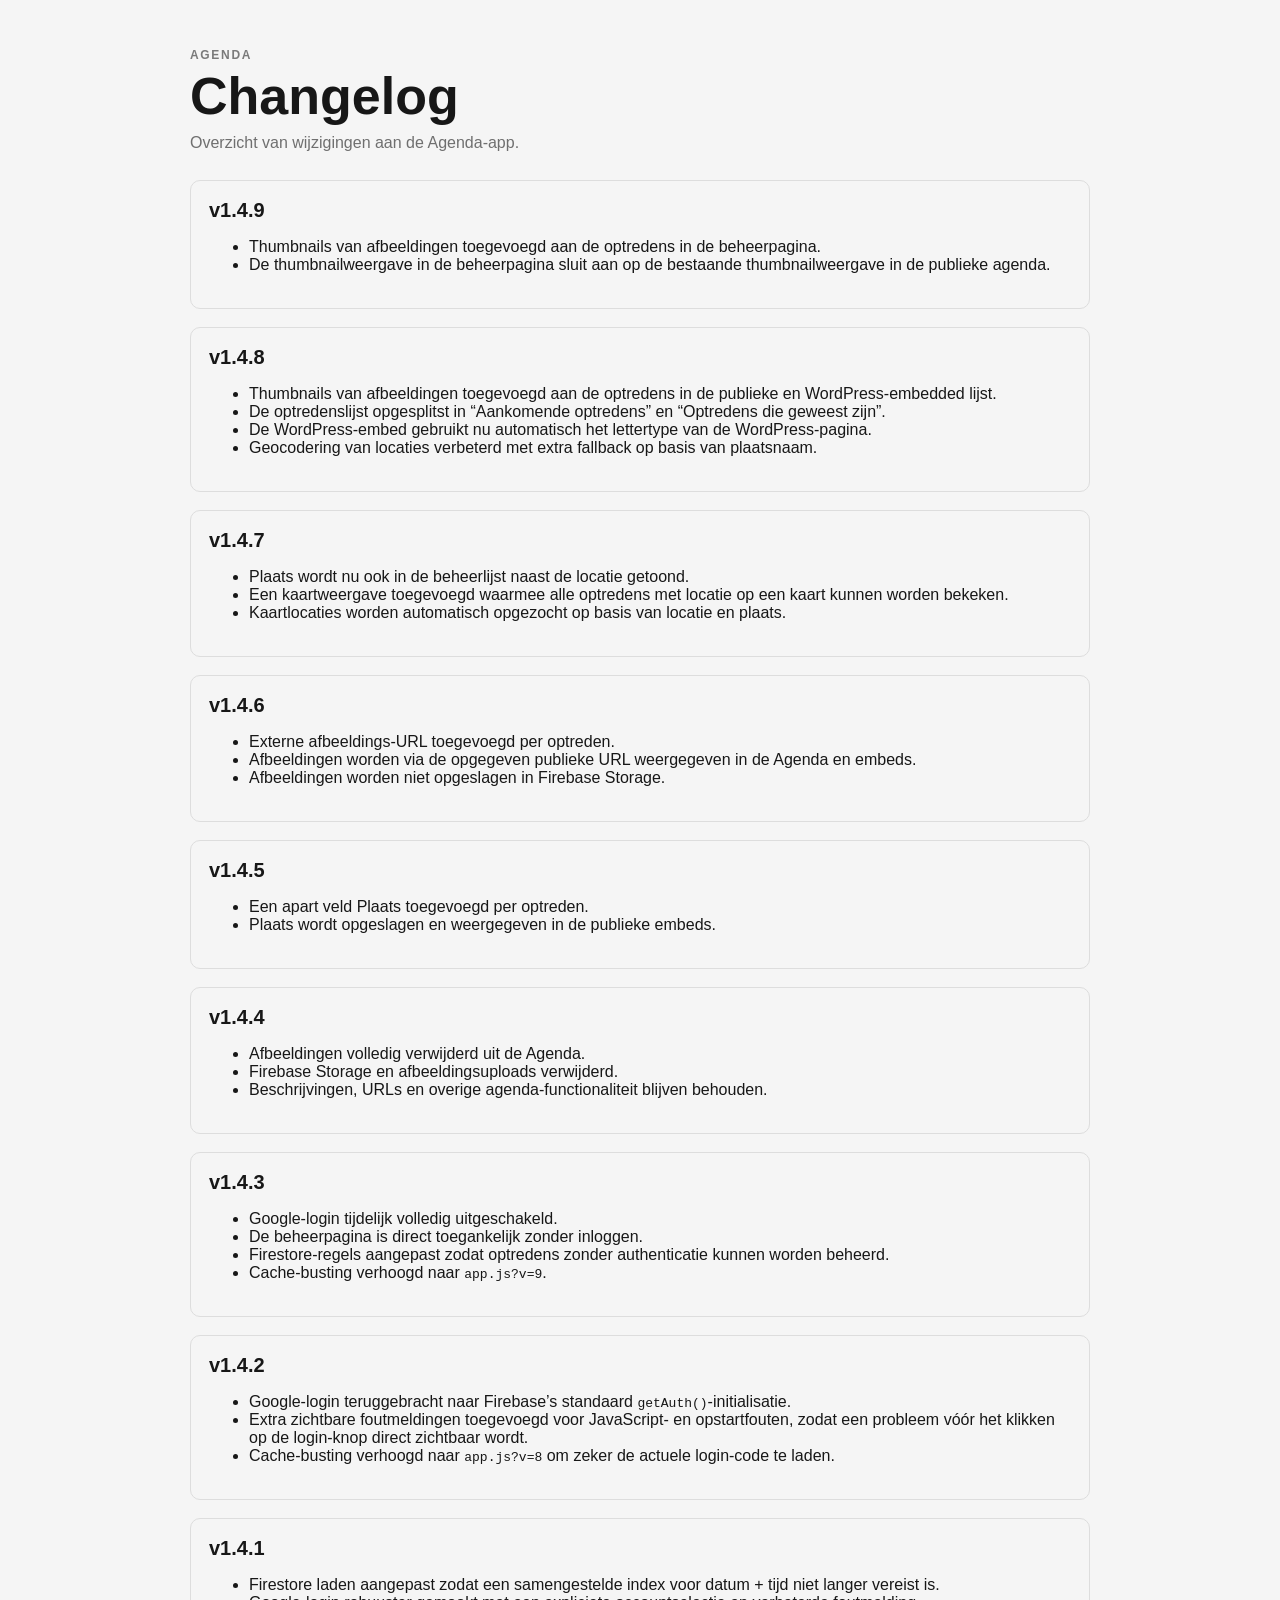
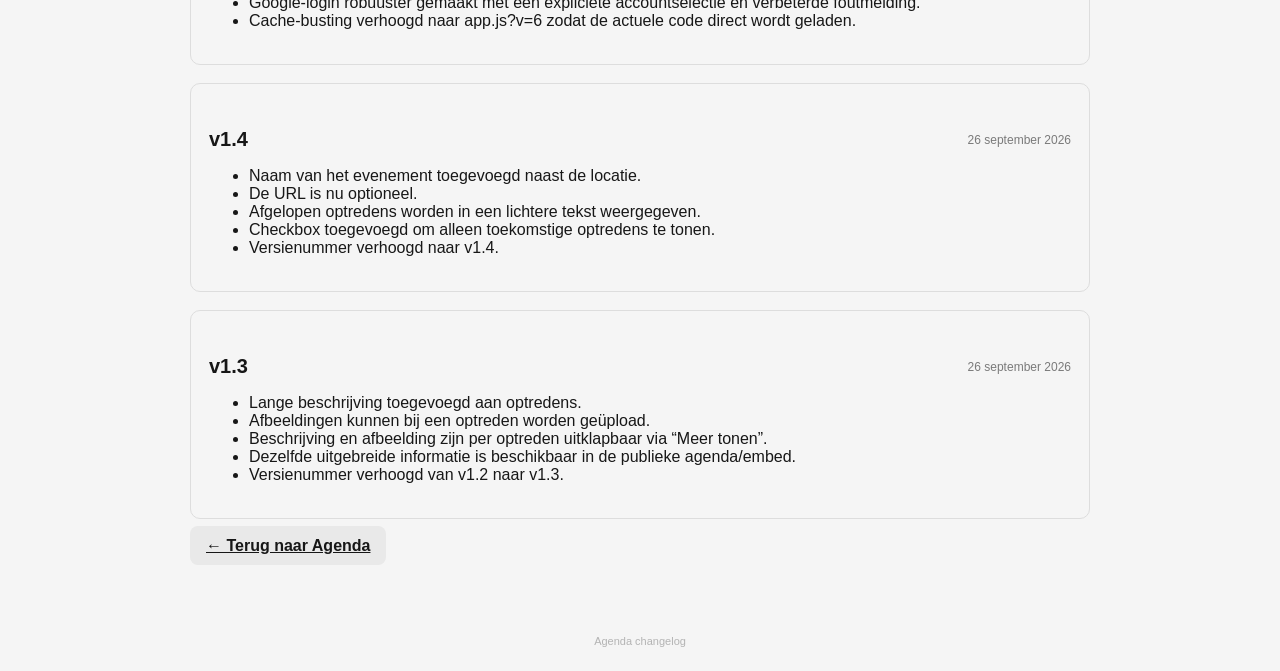
<file: changelog.html>
<!doctype html>
<html lang="nl">
<head>
<meta charset="utf-8">
<meta name="viewport" content="width=device-width,initial-scale=1">
<title>Changelog — Agenda</title>
<link rel="stylesheet" href="styles.css">
</head>
<body>
<main class="page">
<header class="hero">
<p class="eyebrow">Agenda</p>
<h1>Changelog</h1>
<p class="muted">Overzicht van wijzigingen aan de Agenda-app.</p>
</header>

<section class="panel"><h2>v1.4.9</h2><ul><li>Thumbnails van afbeeldingen toegevoegd aan de optredens in de beheerpagina.</li><li>De thumbnailweergave in de beheerpagina sluit aan op de bestaande thumbnailweergave in de publieke agenda.</li></ul></section>
<section class="panel"><h2>v1.4.8</h2><ul><li>Thumbnails van afbeeldingen toegevoegd aan de optredens in de publieke en WordPress-embedded lijst.</li><li>De optredenslijst opgesplitst in “Aankomende optredens” en “Optredens die geweest zijn”.</li><li>De WordPress-embed gebruikt nu automatisch het lettertype van de WordPress-pagina.</li><li>Geocodering van locaties verbeterd met extra fallback op basis van plaatsnaam.</li></ul></section>
<section class="panel"><h2>v1.4.7</h2><ul><li>Plaats wordt nu ook in de beheerlijst naast de locatie getoond.</li><li>Een kaartweergave toegevoegd waarmee alle optredens met locatie op een kaart kunnen worden bekeken.</li><li>Kaartlocaties worden automatisch opgezocht op basis van locatie en plaats.</li></ul></section>
<section class="panel"><h2>v1.4.6</h2><ul><li>Externe afbeeldings-URL toegevoegd per optreden.</li><li>Afbeeldingen worden via de opgegeven publieke URL weergegeven in de Agenda en embeds.</li><li>Afbeeldingen worden niet opgeslagen in Firebase Storage.</li></ul></section>
<section class="panel"><h2>v1.4.5</h2><ul><li>Een apart veld Plaats toegevoegd per optreden.</li><li>Plaats wordt opgeslagen en weergegeven in de publieke embeds.</li></ul></section>
<section class="panel"><h2>v1.4.4</h2><ul><li>Afbeeldingen volledig verwijderd uit de Agenda.</li><li>Firebase Storage en afbeeldingsuploads verwijderd.</li><li>Beschrijvingen, URLs en overige agenda-functionaliteit blijven behouden.</li></ul></section>
<section class="panel"><h2>v1.4.3</h2><ul>
<li>Google-login tijdelijk volledig uitgeschakeld.</li>
<li>De beheerpagina is direct toegankelijk zonder inloggen.</li>
<li>Firestore-regels aangepast zodat optredens zonder authenticatie kunnen worden beheerd.</li>
<li>Cache-busting verhoogd naar <code>app.js?v=9</code>.</li>
</ul></section>

<section class="panel"><h2>v1.4.2</h2><ul><li>Google-login teruggebracht naar Firebase’s standaard <code>getAuth()</code>-initialisatie.</li><li>Extra zichtbare foutmeldingen toegevoegd voor JavaScript- en opstartfouten, zodat een probleem vóór het klikken op de login-knop direct zichtbaar wordt.</li><li>Cache-busting verhoogd naar <code>app.js?v=8</code> om zeker de actuele login-code te laden.</li></ul></section><section class="panel"><h2>v1.4.1</h2><ul><li>Firestore laden aangepast zodat een samengestelde index voor datum + tijd niet langer vereist is.</li><li>Google-login robuuster gemaakt met een expliciete accountselectie en verbeterde foutmelding.</li><li>Cache-busting verhoogd naar app.js?v=6 zodat de actuele code direct wordt geladen.</li></ul></section><section class="panel">
  <div class="section-heading"><h2>v1.4</h2><span class="count">26 september 2026</span></div>
  <ul><li>Naam van het evenement toegevoegd naast de locatie.</li><li>De URL is nu optioneel.</li><li>Afgelopen optredens worden in een lichtere tekst weergegeven.</li><li>Checkbox toegevoegd om alleen toekomstige optredens te tonen.</li><li>Versienummer verhoogd naar v1.4.</li></ul>
</section>
<section class="panel">
  <div class="section-heading"><h2>v1.3</h2><span class="count">26 september 2026</span></div>
  <ul><li>Lange beschrijving toegevoegd aan optredens.</li><li>Afbeeldingen kunnen bij een optreden worden geüpload.</li><li>Beschrijving en afbeelding zijn per optreden uitklapbaar via “Meer tonen”.</li><li>Dezelfde uitgebreide informatie is beschikbaar in de publieke agenda/embed.</li><li>Versienummer verhoogd van v1.2 naar v1.3.</li></ul>
</section>
<p><a class="secondary-button" href="index.html">← Terug naar Agenda</a></p>
</main>
<footer class="version">Agenda changelog</footer>
</body>
</html>
</file>
<file: styles.css>
*{box-sizing:border-box}
:root{font-family:Arial,Helvetica,sans-serif;color:#171717;background:#f5f5f5}
body{margin:0}
.page{width:min(900px,calc(100% - 32px));margin:0 auto;padding:48px 0 64px}
.hero{margin-bottom:28px}
.eyebrow{margin:0 0 8px;font-size:12px;font-weight:700;letter-spacing:.14em;text-transform:uppercase;opacity:.55}
h1{margin:0;font-size:clamp(30px,6vw,52px);line-height:1}
h2{margin:0;font-size:20px}
.muted{margin:12px 0 0;opacity:.6}
.panel{padding:18px;background:#f5f5f5;border:1px solid #ddd;border-radius:10px;margin-bottom:18px}
.toolbar{display:flex;justify-content:space-between;gap:10px;margin-bottom:18px}.toolbar-actions{display:flex;gap:10px;align-items:center}.toolbar-actions a{text-decoration:none;display:inline-flex;align-items:center}
.primary-button,.secondary-button{border:0;border-radius:8px;padding:11px 16px;font:inherit;font-weight:700;cursor:pointer}
.primary-button{background:#171717;color:#fff}
.secondary-button{background:#e9e9e9;color:#171717}
.form-heading{display:flex;align-items:center;justify-content:space-between;margin-bottom:18px}
.icon-button{border:0;background:transparent;font-size:26px;line-height:1;cursor:pointer;opacity:.55}
.form-grid{display:grid;grid-template-columns:1fr 1fr;gap:14px}
.form-grid label{display:grid;gap:6px;font-size:13px;font-weight:700}
.form-grid input{width:100%;min-height:40px;padding:0 11px;border:1px solid #ccc;border-radius:8px;background:#fff;font:inherit}
.full{grid-column:1/-1}
.form-actions{display:flex;gap:10px}
.section-heading{display:flex;align-items:center;justify-content:space-between;margin:26px 0 12px}
.count{font-size:12px;opacity:.55}
.event-list{display:grid;gap:8px}
.event{display:grid;grid-template-columns:74px 100px minmax(0,1fr) auto;gap:14px;align-items:center;padding:10px 12px;background:#f5f5f5;border:1px solid #ddd;border-radius:10px;transition:background-color .15s ease,transform .1s ease}
.event:hover{background:#e9e9e9}
.event:active{transform:scale(.995)}
.event-date{text-align:center;font-weight:700;text-transform:uppercase;line-height:1.05}
.event-day{display:block;font-size:25px;letter-spacing:-.03em}
.event-month{display:block;font-size:11px;opacity:.55;letter-spacing:.12em;margin-top:3px}
.event-time{font-size:12px;font-weight:700;opacity:.55;margin-bottom:3px}
.event-location{margin:0;font-weight:700;white-space:nowrap;overflow:hidden;text-overflow:ellipsis}
.event-link{display:inline-block;margin-top:3px;font-size:12px;color:inherit;opacity:.6;text-decoration:none}
.event-link:hover{text-decoration:underline}
.event-actions{display:flex;gap:4px}
.small-button{border:0;background:transparent;border-radius:7px;padding:8px;cursor:pointer;font:inherit;opacity:.55}
.small-button:hover{background:#ddd;opacity:1}
.error{margin:14px 0 0;padding:12px;border:1px solid #d99;background:#fee;border-radius:8px;color:#733}
.message{padding:14px;text-align:center;color:#777;font-size:13px}
.version{margin:0 0 24px;text-align:center;font-size:11px;color:#999;opacity:.7}
.embed-page{background:transparent}
.embed-page .event{grid-template-columns:44px 40px minmax(0,1fr);gap:10px;padding:7px 10px;background:#fff;border:1px solid #ddd;border-radius:8px}
.embed-page .event-actions{display:none}
.embed-page .event-day{font-size:18px}.embed-page .event-month{font-size:9px}.embed-page .event-time{font-size:11px}.embed-page .event-name{font-size:14px}.embed-page .event-location{font-size:12px;font-weight:400;opacity:.65}
@media(max-width:600px){
.page{width:min(100% - 20px,900px);padding-top:28px}
.form-grid{grid-template-columns:1fr}
.full{grid-column:auto}
.toolbar{flex-direction:column}
.event{grid-template-columns:58px 100px minmax(0,1fr) auto;gap:9px;padding:8px}
.event-day{font-size:22px}
.event-location{font-size:14px}
.event-link{font-size:11px}
}

.form-grid textarea{width:100%;padding:11px;border:1px solid #ccc;border-radius:8px;background:#fff;font:inherit;resize:vertical;line-height:1.5}
.event-main{min-width:0}
.event-thumb{width:100px;height:100px;overflow:hidden;border-radius:6px;background:#eee;display:flex;align-items:center;justify-content:center}
.event-thumb img{display:block;width:100%;height:100%;object-fit:cover}
.event-toggle{display:block;margin-top:7px;padding:0;border:0;background:transparent;font:inherit;font-size:12px;font-weight:700;opacity:.55;cursor:pointer}
.event-toggle:hover{text-decoration:underline;opacity:1}
.event-details{margin-top:12px;padding-top:12px;border-top:1px solid #ddd}
.event-description{font-size:14px;line-height:1.6;font-weight:400;white-space:normal;overflow-wrap:anywhere}

.filter-checkbox{display:flex;align-items:center;gap:8px;margin:-2px 0 14px;padding:7px 10px;border:1px solid #ddd;border-radius:8px;font-size:13px;font-weight:700}
.filter-checkbox input{width:16px;height:16px}
.event-name{margin:0 0 2px;font-weight:700}
.event.past{opacity:.48}
.event.past:hover{opacity:.7}

/* Embedded agenda */
.embed-page .embed-filter{margin:-2px 0 14px}
.embed-page .event{grid-template-columns:44px 100px minmax(0,1fr) 28px}
.embed-page .event-expand{width:28px;height:28px;display:flex;align-items:center;justify-content:center;padding:0;border:0;border-radius:50%;background:transparent;color:inherit;cursor:pointer;transition:background-color .15s ease}
.embed-page .event-expand:hover{background:#eee}
.embed-page .event-arrow{display:block;font-size:22px;line-height:1;opacity:.55;transition:transform .25s ease}
.embed-page .event-expand[aria-expanded="true"] .event-arrow{transform:translateY(2px)}
.embed-page .event-details{grid-column:1/-1;max-height:0;overflow:hidden;opacity:0;margin-top:0;padding-top:0;border-top:0;transition:max-height .35s ease,opacity .25s ease,margin-top .35s ease,padding-top .35s ease}
.embed-page .event-details-inner{padding:0 4px 4px}
.embed-page .event-expand[aria-expanded="true"] + .event-details{margin-top:4px;padding-top:12px;border-top:1px solid #ddd}
.embed-page .event-description{font-size:14px;line-height:1.6;font-weight:400;overflow-wrap:anywhere}
.embed-page .event-link{display:inline-block;margin-top:12px}
@media(max-width:600px){.embed-page .event{grid-template-columns:44px 100px minmax(0,1fr) 28px}}

.event-image{display:block;width:100%;max-width:520px;height:auto;margin:0 0 12px;border-radius:8px;object-fit:cover}
.embed-page .event-image{max-width:100%;margin:0 0 10px;border-radius:6px}

.embed-toolbar{display:flex;align-items:center;justify-content:space-between;gap:10px;margin:0 0 14px}
.embed-toolbar .embed-filter{margin:0}
.map-button{border:1px solid #ddd;border-radius:8px;background:#fff;color:#171717;padding:7px 12px;font:inherit;font-size:12px;font-weight:700;cursor:pointer}
.map-button:hover{background:#f5f5f5}
.agenda-map-panel{margin:0 0 14px;border:1px solid #ddd;border-radius:8px;overflow:hidden;background:#fff}
.map-panel-heading{display:flex;align-items:center;justify-content:space-between;padding:10px 12px;font-size:13px}
.map-panel-heading button{border:0;background:transparent;font-size:22px;line-height:1;cursor:pointer;opacity:.55}
.agenda-map{width:100%;height:420px}.agenda-map .leaflet-tile-pane{filter:grayscale(100%) brightness(1.08)}
.agenda-map-loading{display:flex;align-items:center;justify-content:center;height:100%;min-height:180px;font-size:13px;color:#777}
.map-panel{padding:0;overflow:hidden}
.map-panel .form-heading{padding:18px 18px 0}
.map-panel .map-attribution{margin:0;padding:8px 18px 12px;font-size:10px;color:#777}

.embed-page .event-thumb{width:100px;height:100px;overflow:hidden;border-radius:6px;background:#eee;display:flex;align-items:center;justify-content:center}
.embed-page .event-thumb img{display:block;width:100%;height:100%;object-fit:cover}

.event-section{margin:0 0 20px}.event-section-title{margin:0 0 8px;padding:0 2px;font-size:15px;line-height:1.3}.past-section .event-section-title{opacity:.6}.event-section-list{margin:0}
</file>
